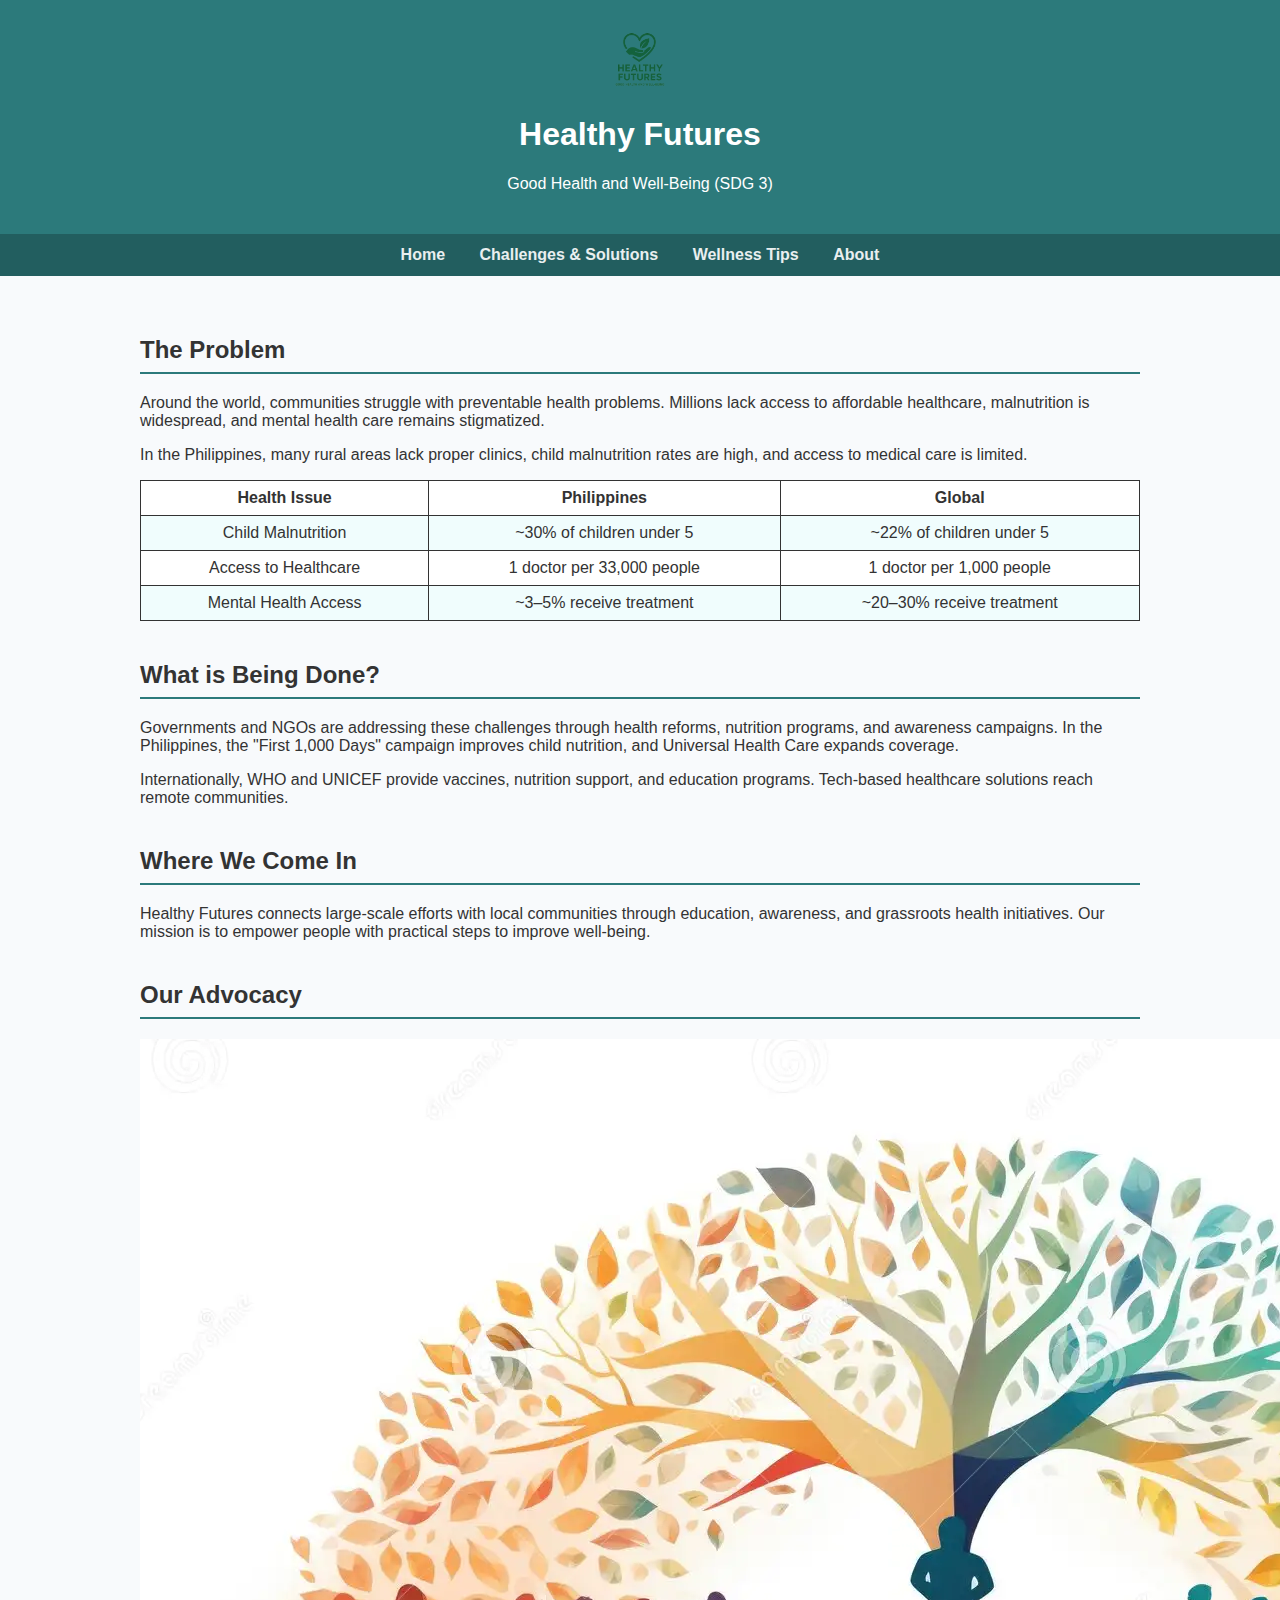
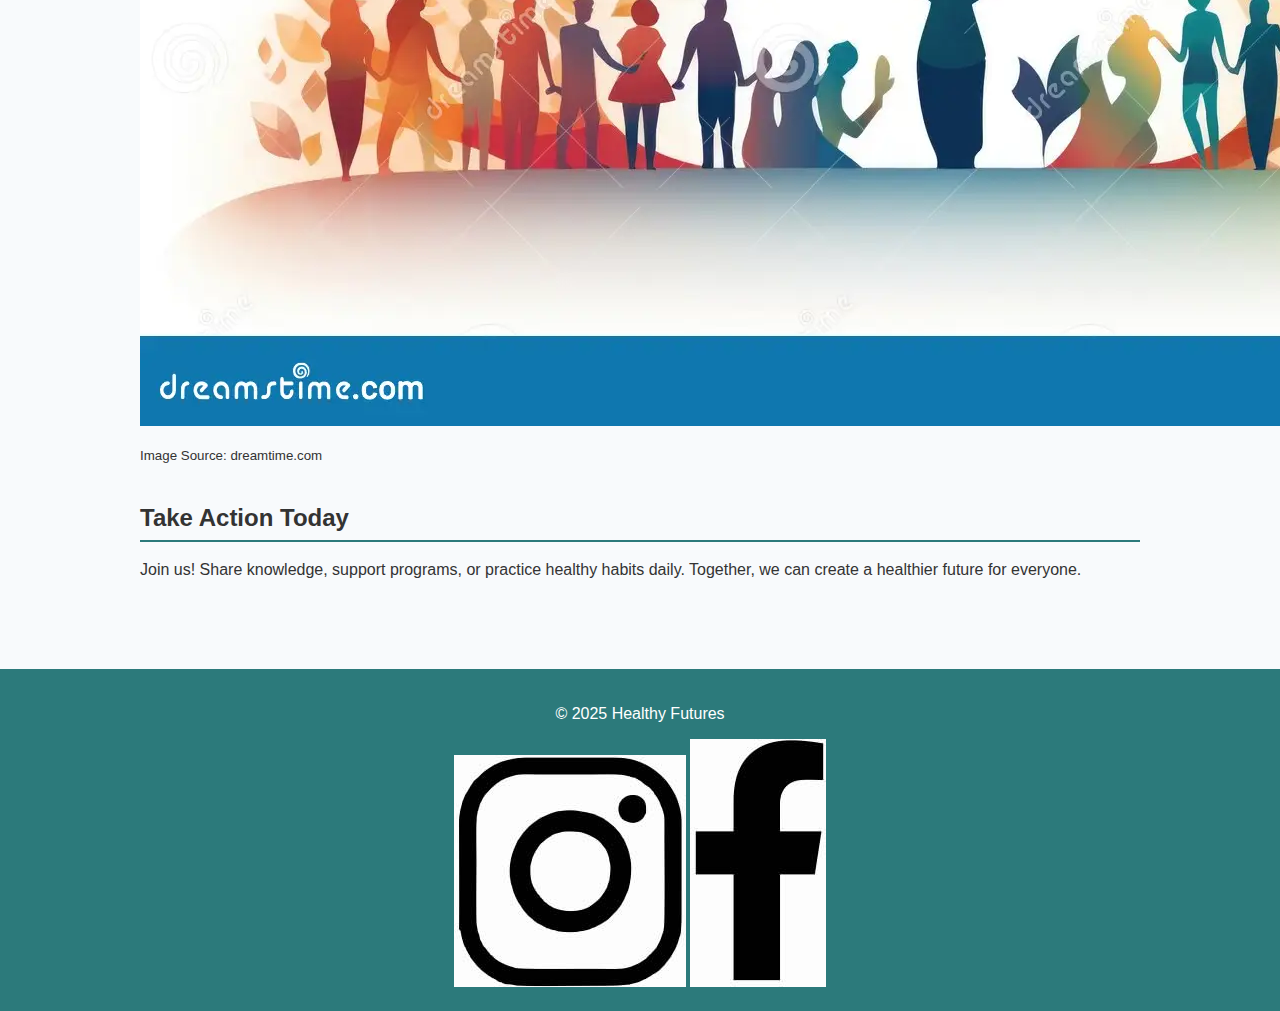
<file: index.html>
<!DOCTYPE html>
<html lang="en">
<head>
  <meta charset="UTF-8">
  <meta name="viewport" content="width=device-width, initial-scale=1.0">
  <title>Healthy Futures - Home</title>
  <link rel="stylesheet" href="style.css">
</head>
<body>
  <header>
    <img src="logo.png" alt="Healthy Futures Logo">
    <h1>Healthy Futures</h1>
    <p>Good Health and Well-Being (SDG 3)</p>
  </header>

  <nav>
    <a href="index.html">Home</a>
    <a href="solutions.html">Challenges & Solutions</a>
    <a href="wellness.html">Wellness Tips</a>
    <a href="about.html">About</a>
  </nav>

  <main>
    <section>
      <h2>The Problem</h2>
      <p>
        Around the world, communities struggle with preventable health problems. Millions lack access to affordable healthcare, malnutrition is widespread, and mental health care remains stigmatized.
      </p>
      <p>
        In the Philippines, many rural areas lack proper clinics, child malnutrition rates are high, and access to medical care is limited.
      </p>

      <table>
        <tr>
          <th>Health Issue</th>
          <th>Philippines</th>
          <th>Global</th>
        </tr>
        <tr>
          <td>Child Malnutrition</td>
          <td>~30% of children under 5</td>
          <td>~22% of children under 5</td>
        </tr>
        <tr>
          <td>Access to Healthcare</td>
          <td>1 doctor per 33,000 people</td>
          <td>1 doctor per 1,000 people</td>
        </tr>
        <tr>
          <td>Mental Health Access</td>
          <td>~3–5% receive treatment</td>
          <td>~20–30% receive treatment</td>
        </tr>
      </table>
    </section>

    <section>
      <h2>What is Being Done?</h2>
      <p>
        Governments and NGOs are addressing these challenges through health reforms, nutrition programs, and awareness campaigns. In the Philippines, the "First 1,000 Days" campaign improves child nutrition, and Universal Health Care expands coverage.
      </p>
      <p>
        Internationally, WHO and UNICEF provide vaccines, nutrition support, and education programs. Tech-based healthcare solutions reach remote communities.
      </p>
    </section>

    <section>
      <h2>Where We Come In</h2>
      <p>
        Healthy Futures connects large-scale efforts with local communities through education, awareness, and grassroots health initiatives. Our mission is to empower people with practical steps to improve well-being.
      </p>
    </section>

    <section>
      <h2>Our Advocacy</h2>
      <img src="Advocacy.webp" alt="Community advocacy photo">
      <p><small>Image Source: dreamtime.com</small></p>
    </section>

    <section>
      <h2>Take Action Today</h2>
      <p>
        Join us! Share knowledge, support programs, or practice healthy habits daily. Together, we can create a healthier future for everyone.
      </p>
    </section>
  </main>

  <footer>
  <p>&copy; 2025 Healthy Futures</p>
  <div class="social-icons">
    <a href="https://instagram.com" class="sprite-instagram" target="_blank"></a>
    <a href="https://facebook.com" class="sprite-facebook" target="_blank"></a>
  </div>
</footer>

  </footer>
</body>
</html>
</file>
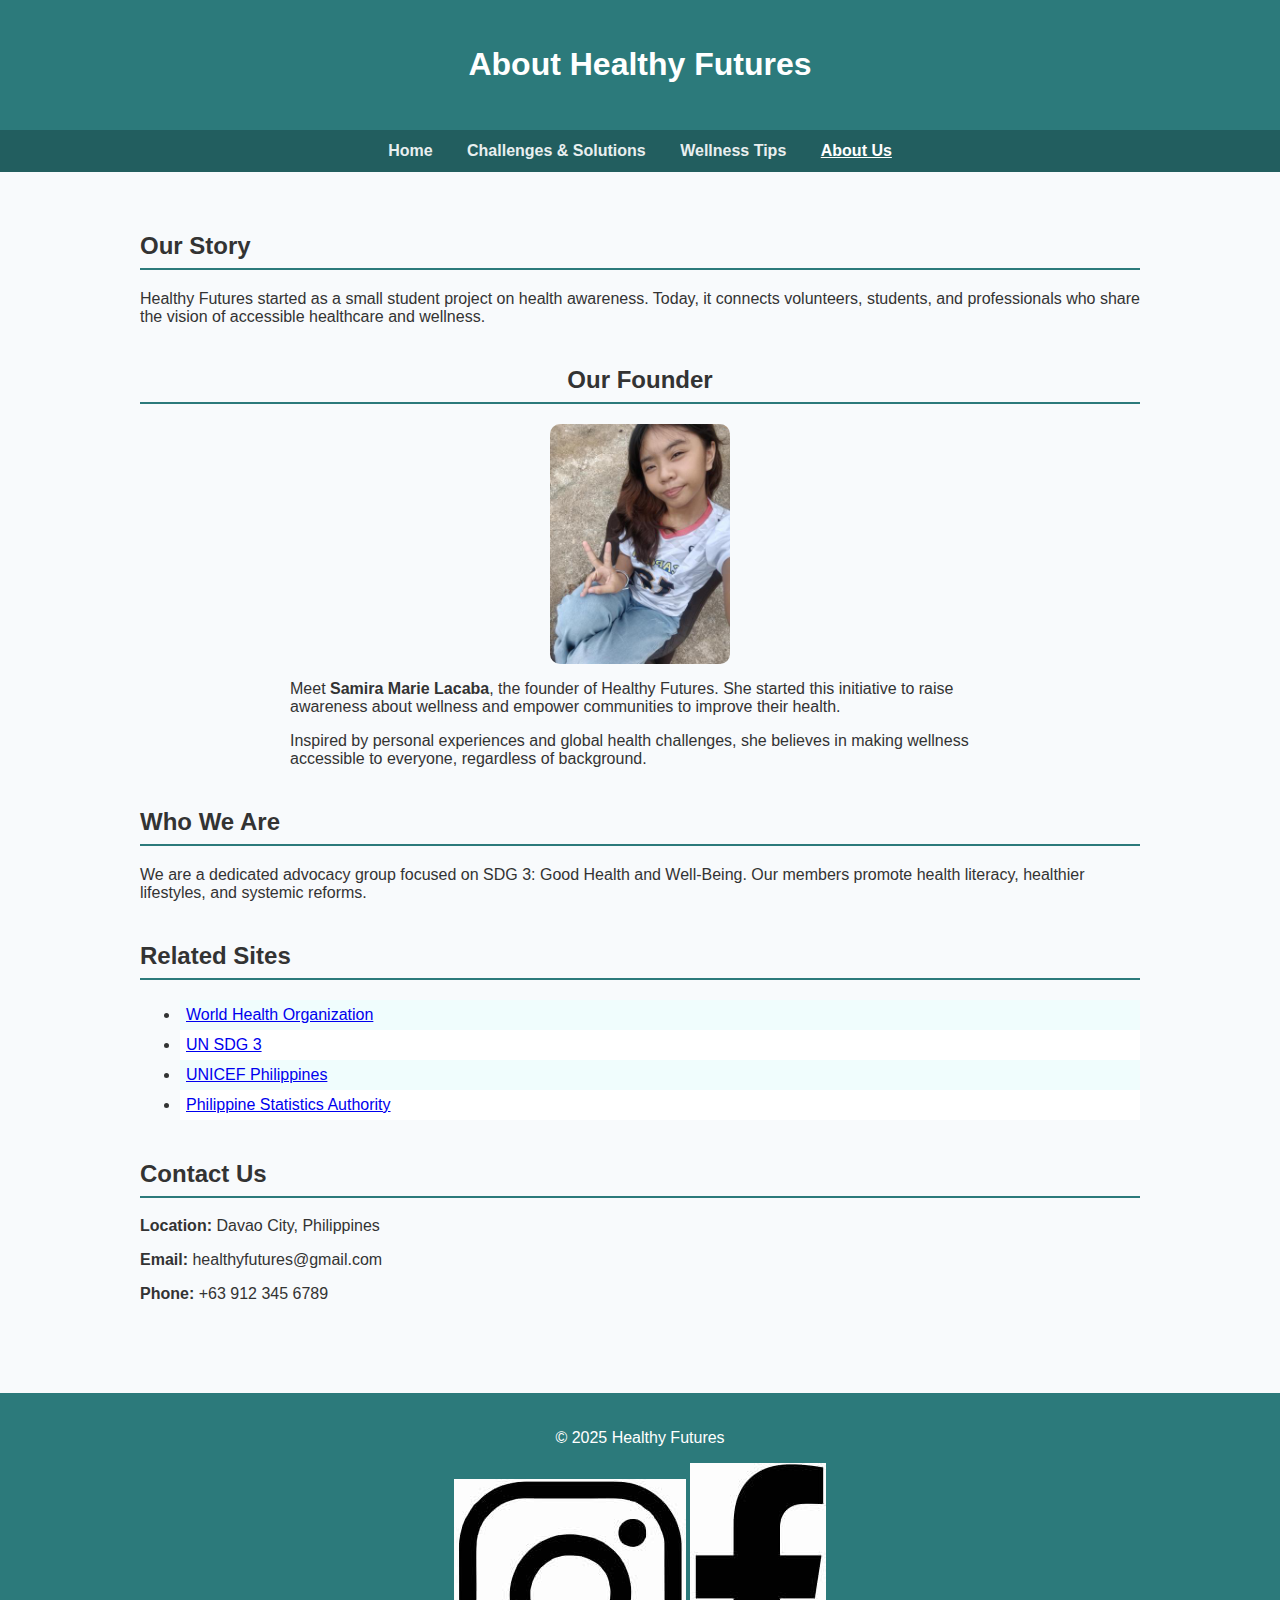
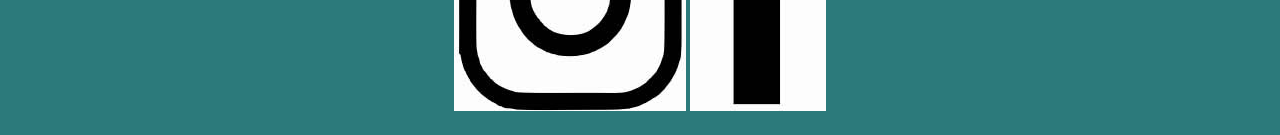
<file: about.html>
<!DOCTYPE html>
<html lang="en">
<head>
  <meta charset="UTF-8">
  <meta name="viewport" content="width=device-width, initial-scale=1.0">
  <title>Healthy Futures - About</title>
  <link rel="stylesheet" href="style.css">
</head>
<body>
  <header>
    <h1>About Healthy Futures</h1>
  </header>

  <nav>
    <a href="index.html">Home</a>
    <a href="solutions.html">Challenges & Solutions</a>
    <a href="wellness.html">Wellness Tips</a>
    <a href="about.html" class="active">About Us</a>
  </nav>

  <main>
    <section>
      <h2>Our Story</h2>
      <p>
        Healthy Futures started as a small student project on health awareness. Today, it connects volunteers, students, and professionals who share the vision of accessible healthcare and wellness.
      </p>
    </section>

    <section class="founder">
      <h2>Our Founder</h2>
      <img src="me.jpg" alt="Founder Photo">
      <div>
        <p>
          Meet <strong>Samira Marie Lacaba</strong>, the founder of Healthy Futures. She started this initiative to raise awareness about wellness and empower communities to improve their health.
        </p>
        <p>
          Inspired by personal experiences and global health challenges, she believes in making wellness accessible to everyone, regardless of background.
        </p>
      </div>
    </section>

    <section>
      <h2>Who We Are</h2>
      <p>
        We are a dedicated advocacy group focused on SDG 3: Good Health and Well-Being. Our members promote health literacy, healthier lifestyles, and systemic reforms.
      </p>
    </section>

    <section>
      <h2>Related Sites</h2>
      <ul>
        <li><a href="https://www.who.int">World Health Organization</a></li>
        <li><a href="https://sdgs.un.org/goals/goal3">UN SDG 3</a></li>
        <li><a href="https://unicef.org/philippines">UNICEF Philippines</a></li>
        <li><a href="https://psa.gov.ph">Philippine Statistics Authority</a></li>
      </ul>
    </section>

    <section>
      <h2>Contact Us</h2>
      <p><strong>Location:</strong> Davao City, Philippines</p>
      <p><strong>Email:</strong> healthyfutures@gmail.com</p>
      <p><strong>Phone:</strong> +63 912 345 6789</p>
    </section>
  </main>

<footer>
  <p>&copy; 2025 Healthy Futures</p>
  <div class="social-icons">
    <a href="https://instagram.com" class="sprite-instagram" target="_blank"></a>
    <a href="https://facebook.com" class="sprite-facebook" target="_blank"></a>
  </div>
</footer>
</body>
</html>
</file>
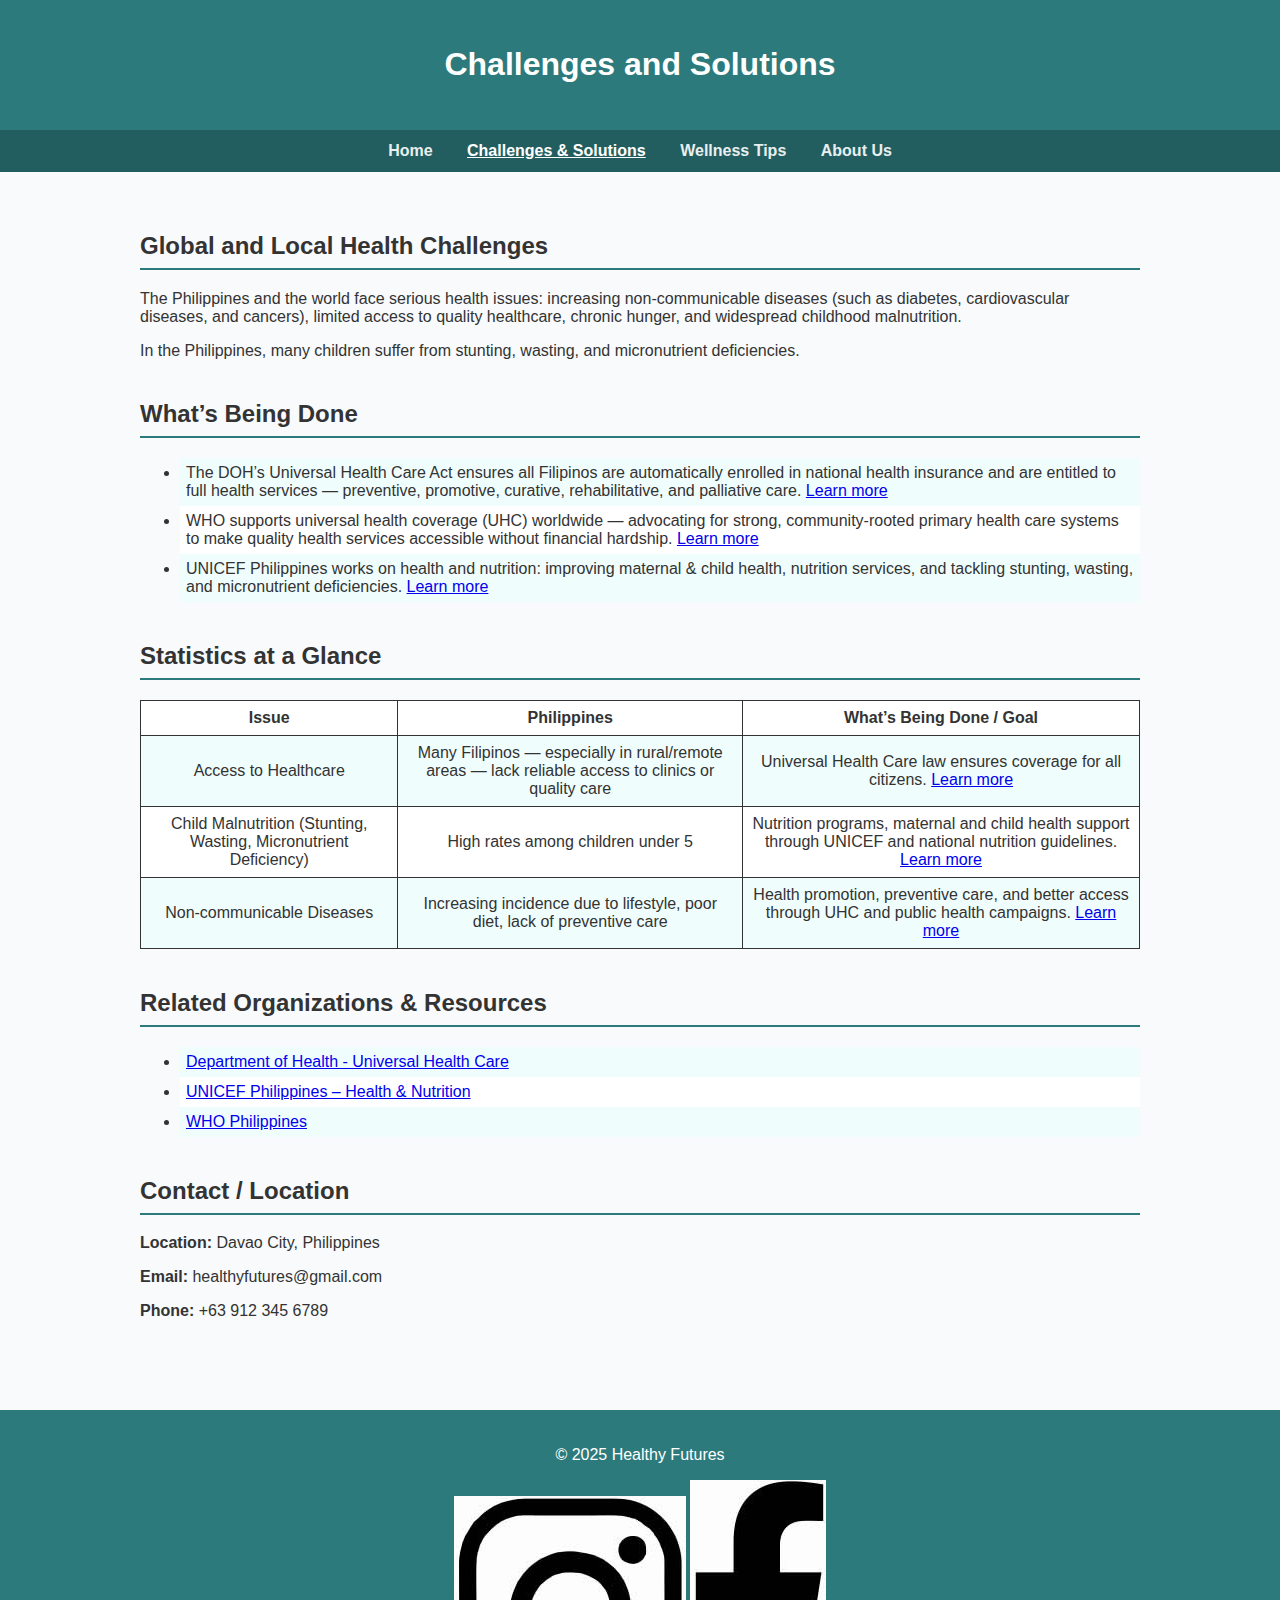
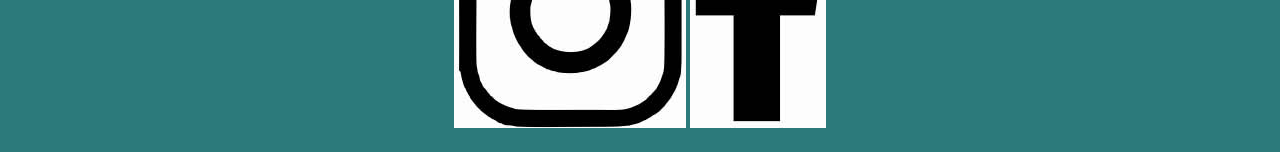
<file: solutions.html>
<!DOCTYPE html>
<html lang="en">
<head>
  <meta charset="UTF-8">
  <meta name="viewport" content="width=device-width, initial-scale=1.0">
  <title>Healthy Futures - Challenges and Solutions</title>
  <link rel="stylesheet" href="style.css">
</head>
<body>
  <header>
    <h1>Challenges and Solutions</h1>
  </header>

  <nav>
    <a href="index.html">Home</a>
    <a href="solutions.html" class="active">Challenges & Solutions</a>
    <a href="wellness.html">Wellness Tips</a>
    <a href="about.html">About Us</a>
  </nav>

  <main>
    <section>
      <h2>Global and Local Health Challenges</h2>
      <p>
        The Philippines and the world face serious health issues: increasing non-communicable diseases (such as diabetes, cardiovascular diseases, and cancers), limited access to quality healthcare, chronic hunger, and widespread childhood malnutrition.
      </p>
      <p>
        In the Philippines, many children suffer from stunting, wasting, and micronutrient deficiencies.
      </p>
    </section>

    <section>
      <h2>What’s Being Done</h2>
      <ul>
        <li>
          The DOH’s Universal Health Care Act ensures all Filipinos are automatically enrolled in national health insurance and are entitled to full health services — preventive, promotive, curative, rehabilitative, and palliative care. <a href="https://doh.gov.ph/universal-health-care" target="_blank">Learn more</a>
        </li>
        <li>
          WHO supports universal health coverage (UHC) worldwide — advocating for strong, community-rooted primary health care systems to make quality health services accessible without financial hardship. <a href="https://www.who.int/philippines" target="_blank">Learn more</a>
        </li>
        <li>
          UNICEF Philippines works on health and nutrition: improving maternal & child health, nutrition services, and tackling stunting, wasting, and micronutrient deficiencies. <a href="https://www.unicef.org/philippines/what-we-do" target="_blank">Learn more</a>
        </li>
      </ul>
    </section>

    <section>
      <h2>Statistics at a Glance</h2>
      <table>
        <tr>
          <th>Issue</th>
          <th>Philippines</th>
          <th>What’s Being Done / Goal</th>
        </tr>
        <tr>
          <td>Access to Healthcare</td>
          <td>Many Filipinos — especially in rural/remote areas — lack reliable access to clinics or quality care</td>
          <td>Universal Health Care law ensures coverage for all citizens. <a href="https://doh.gov.ph/universal-health-care" target="_blank">Learn more</a></td>
        </tr>
        <tr>
          <td>Child Malnutrition (Stunting, Wasting, Micronutrient Deficiency)</td>
          <td>High rates among children under 5</td>
          <td>Nutrition programs, maternal and child health support through UNICEF and national nutrition guidelines. <a href="https://www.unicef.org/philippines/what-we-do" target="_blank">Learn more</a></td>
        </tr>
        <tr>
          <td>Non-communicable Diseases</td>
          <td>Increasing incidence due to lifestyle, poor diet, lack of preventive care</td>
          <td>Health promotion, preventive care, and better access through UHC and public health campaigns. <a href="https://www.who.int/philippines" target="_blank">Learn more</a></td>
        </tr>
      </table>
    </section>

    <section>
      <h2>Related Organizations & Resources</h2>
      <ul>
        <li><a href="https://doh.gov.ph/universal-health-care" target="_blank">Department of Health - Universal Health Care</a></li>
        <li><a href="https://www.unicef.org/philippines/what-we-do" target="_blank">UNICEF Philippines – Health & Nutrition</a></li>
        <li><a href="https://www.who.int/philippines" target="_blank">WHO Philippines</a></li>
      </ul>
    </section>

    <section>
      <h2>Contact / Location</h2>
      <p><strong>Location:</strong> Davao City, Philippines</p>
      <p><strong>Email:</strong> healthyfutures@gmail.com</p>
      <p><strong>Phone:</strong> +63 912 345 6789</p>
    </section>
  </main>

  <footer>
  <p>&copy; 2025 Healthy Futures</p>
  <div class="social-icons">
    <a href="https://instagram.com" class="sprite-instagram" target="_blank"></a>
    <a href="https://facebook.com" class="sprite-facebook" target="_blank"></a>
  </div>
</footer>
</body>
</html>
</file>
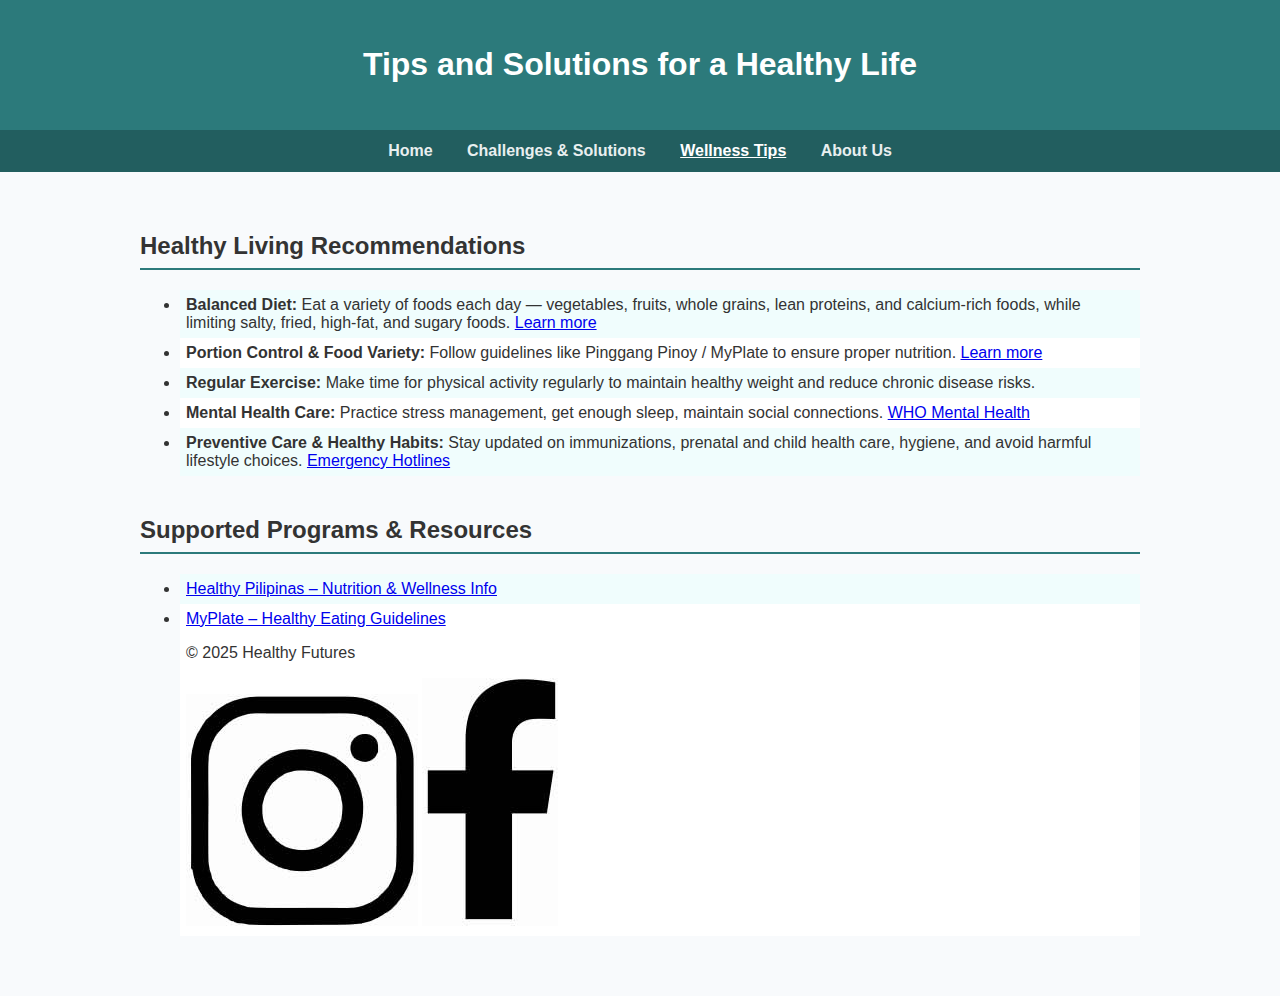
<file: wellness.html>
<!DOCTYPE html>
<html lang="en">
<head>
  <meta charset="UTF-8">
  <meta name="viewport" content="width=device-width, initial-scale=1.0">
  <title>Healthy Futures - Wellness Tips</title>
  <link rel="stylesheet" href="style.css">
</head>
<body>
  <header>
    <h1>Tips and Solutions for a Healthy Life</h1>
  </header>

  <nav>
    <a href="index.html">Home</a>
    <a href="solutions.html">Challenges & Solutions</a>
    <a href="wellness.html" class="active">Wellness Tips</a>
    <a href="about.html">About Us</a>
  </nav>

  <main>
    <section>
      <h2>Healthy Living Recommendations</h2>
      <ul>
        <li><strong>Balanced Diet:</strong> Eat a variety of foods each day — vegetables, fruits, whole grains, lean proteins, and calcium-rich foods, while limiting salty, fried, high-fat, and sugary foods. <a href="https://www.healthypilipinas.ph/" target="_blank">Learn more</a></li>
        <li><strong>Portion Control & Food Variety:</strong> Follow guidelines like Pinggang Pinoy / MyPlate to ensure proper nutrition. <a href="https://www.myplate.gov/" target="_blank">Learn more</a></li>
        <li><strong>Regular Exercise:</strong> Make time for physical activity regularly to maintain healthy weight and reduce chronic disease risks.</li>
        <li><strong>Mental Health Care:</strong> Practice stress management, get enough sleep, maintain social connections. <a href="https://www.who.int/health-topics/mental-health" target="_blank">WHO Mental Health</a></li>
        <li><strong>Preventive Care & Healthy Habits:</strong> Stay updated on immunizations, prenatal and child health care, hygiene, and avoid harmful lifestyle choices. <a href="https://ncmh.gov.ph/hotlines/" target="_blank">Emergency Hotlines</a></li>
      </ul>
    </section>

    <section>
      <h2>Supported Programs & Resources</h2>
      <ul>
        <li><a href="https://www.healthypilipinas.ph/" target="_blank">Healthy Pilipinas – Nutrition & Wellness Info</a></li>
        <li><a href="https://www.myplate.gov/" target="_blank">MyPlate – Healthy Eating Guidelines</a></l_
<footer>
  <p>&copy; 2025 Healthy Futures</p>
  <div class="social-icons">
    <a href="https://instagram.com" class="sprite-instagram" target="_blank"></a>
    <a href="https://facebook.com" class="sprite-facebook" target="_blank"></a>
  </div>
</footer>
</file>
<file: style.css>
/* --- Global Styles --- */
body {
  font-family: Arial, sans-serif;
  margin: 0;
  padding: 0;
  background: #f8fafc;
  color: #333;
}

header {
  background: #2c7a7b;
  color: white;
  text-align: center;
  padding: 25px;
}

header img {
  max-height: 70px;
  vertical-align: middle;
  transition: transform 0.3s ease; /* transform + transition */
}

header img:hover {
  transform: scale(1.1); /* zoom effect on logo */
}

nav {
  background: #225e5f;
  text-align: center;
  padding: 12px;
}

nav a {
  color: white;
  margin: 0 15px;
  text-decoration: none;
  font-weight: bold;
  transition: color 0.3s ease, transform 0.3s ease; /* smooth hover */
}

nav a:hover {
  color: #aee2e2;
  transform: scale(1.05);
}

nav a:focus {
  outline: 2px solid #fff;
  outline-offset: 2px;
}

nav a.active {
  text-decoration: underline;
}

nav a:not(.active) {
  opacity: 0.9;
}

main {
  max-width: 1000px;
  margin: auto;
  padding: 20px;
}

section {
  margin: 40px 0;
}

h2 {
  border-bottom: 2px solid #2c7a7b;
  padding-bottom: 8px;
}

/* --- Tables --- */
table {
  border-collapse: collapse;
  width: 100%;
  margin: 15px 0;
}

table, th, td {
  border: 1px solid #333;
  padding: 8px;
  text-align: center;
}

table tr:nth-child(even) {
  background: #f0fdfd; /* nth-child */
}

table tr:nth-child(odd) {
  background: #ffffff;
}

/* --- Lists --- */
ul li:nth-child(odd) {
  background: #f0fdfd;
  padding: 6px;
}

ul li:nth-child(even) {
  background: #ffffff;
  padding: 6px;
}

/* --- Footer --- */
footer {
  background: #2c7a7b;
  color: white;
  text-align: center;
  padding: 20px;
  margin-top: 30px;
}

/* --- Image Sprite Example --- */
/* Instagram Icon */
.sprite-instagram {
  background: url('logos.jpg') no-repeat -248px -688px;
  width: 232px;
  height: 232px;
  display: inline-block;
}

/* Facebook Icon */
.sprite-facebook {
  background: url('logos.jpg') no-repeat -736px -1112px;
  width: 136px;
  height: 248px;
  display: inline-block;
}


/* Hover effect */
.social-icons a:hover {
  transform: scale(1.2) rotate(10deg);
  transition: transform 0.3s ease;
}

/* Assuming sprite.png has FB on left, TW on right */
.social-icons a.facebook {
  background-position: 0 0;
}

.social-icons a.twitter {
  background-position: -40px 0;
}

.social-icons a:hover {
  transform: rotate(15deg) scale(1.2); /* rotation + scale */
}

/* --- Founder Section --- */
.founder {
  display: block;
  text-align: center;
  margin: 40px 0;
}

.founder img {
  width: 180px;
  border-radius: 10px;
  display: block;
  margin: 0 auto 10px auto;
  transition: transform 0.3s ease;
}

.founder img:hover {
  transform: scale(1.05);
}

.founder div {
  max-width: 700px;
  margin: 0 auto;
  text-align: left;
}
</file>
